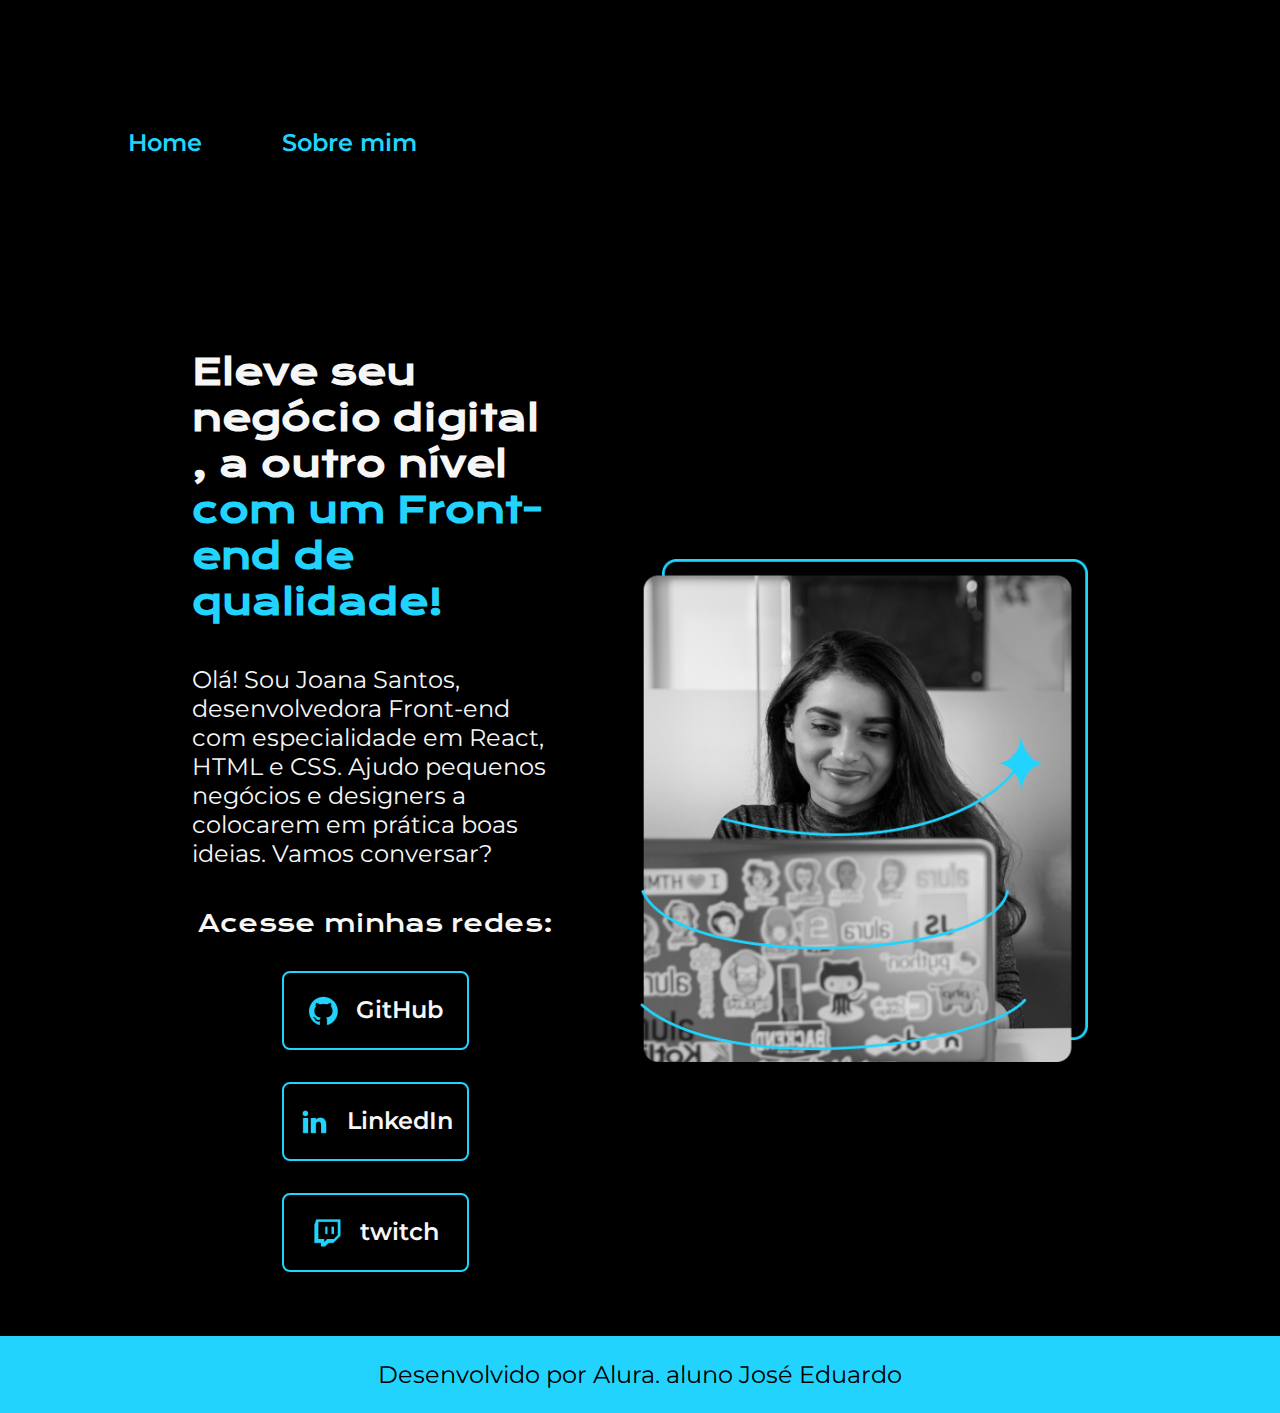
<file: index.html>
<!DOCTYPE html>
<html lang="pt-br">
<head>
    <meta charset="UTF-8"> 
    <meta http-equiv="X-UA-Compatible" content="IE=edge">
    <meta name="viewport" content="width=device-width, initial-scale=1.0">
    
    <title>Portifolio</title>
    <link rel="stylesheet" href="./styles/style.css">
</head>
<body>
    <header class="cabecalho">
        <nav class="cabecalho__menu">
            <a href="index.html" class="cabecalho__menu__link">Home</a>
            <a href="about.html" class="cabecalho__menu__link">Sobre mim
            </a>
        </nav>
    </header>
    <main class="apresentacao">
        <section class="apresentacao__conteudo">
            <h1 class="apresentacao__conteudo__titulo">
                Eleve seu negócio digital , a outro nível 
                <strong class="titulo-destaque">com um Front-end de qualidade!
                </strong></h1>
                <p class="apresentacao__conteudo__texto">Olá! Sou Joana Santos, desenvolvedora 
                Front-end com especialidade em React, HTML e
                CSS. Ajudo pequenos negócios e designers a 
                colocarem em prática boas ideias. Vamos 
                conversar?</p>
                <div class="apresentacao__links">
                    <h2 class="apresentacao__links__subtitulo">Acesse minhas redes:</h2>
                    <a class="apresentacao__links__navegacao" href="https://github.com/guilhermeonrails"><img src="./assets/github.png" >GitHub
                    </a>
                    <a class="apresentacao__links__navegacao" href="https://linkedin.com/in/rafaellaballerini"><img src="./assets/linkedin.png" >LinkedIn
                    </a>
                    <a class="apresentacao__links__navegacao" href="https://twitch.tv/guilimadev"> <img src="./assets/twitch.png" >twitch
                    </a>
            </div>
        </section>
            <img class="apresentacao__imagem" src="./assets/Imagem.png" alt="Foto da Joana Santos programando">
    </main>
    <footer class = "rodape">
        <p>Desenvolvido por Alura.  aluno José Eduardo</p>
    </footer>
</body>
</html>
</file>
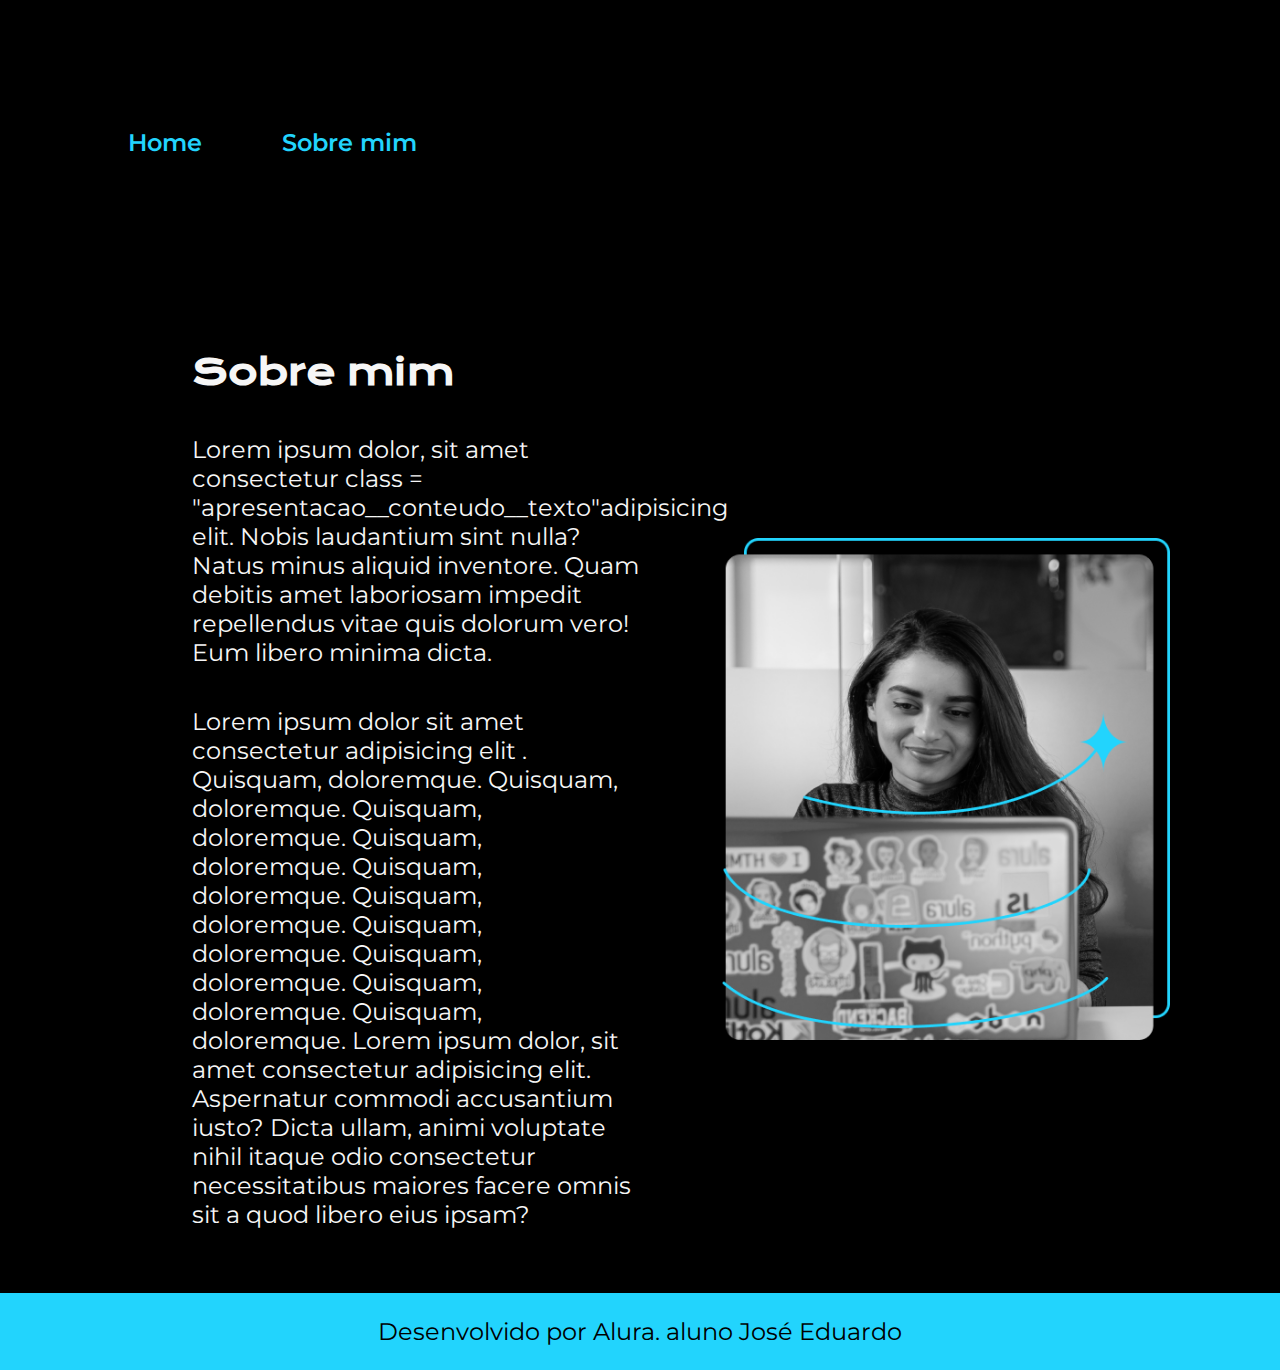
<file: about.html>
<!DOCTYPE html>
<html lang="pt-br">
<head>
    <meta charset="UTF-8">
    <meta name="viewport" content="width=device-width, initial-scale=1.0">
    <title>Sobre mim</title>
    <link rel="stylesheet" href="./styles/style.css">
</head>
<body>
    <header class="cabecalho">
        <nav class="cabecalho__menu">
            <a href="index.html" class="cabecalho__menu__link">Home</a>
            <a href="about.html" class="cabecalho__menu__link">Sobre mim
            </a>
        </nav>
    </header>

    <main class="apresentacao">
        <section class="apresentacao__conteudo">
            <h1 class="apresentacao__conteudo__titulo">Sobre mim</h1>
            <p class = "apresentacao__conteudo__texto">
                Lorem ipsum dolor, sit amet consectetur  class = "apresentacao__conteudo__texto"adipisicing elit. Nobis laudantium sint nulla? Natus minus aliquid inventore. Quam debitis amet laboriosam impedit repellendus vitae quis dolorum vero! Eum libero minima dicta.
            </p>
            <p class = "apresentacao__conteudo__texto">
                Lorem ipsum dolor sit amet consectetur adipisicing elit
                . Quisquam, doloremque. Quisquam, doloremque. Quisquam, doloremque. Quisquam, doloremque. Quisquam, doloremque. Quisquam, doloremque. Quisquam, doloremque. Quisquam, doloremque. Quisquam, doloremque. Quisquam, doloremque. 
                Lorem ipsum dolor, sit amet consectetur adipisicing elit. Aspernatur commodi accusantium iusto? Dicta ullam, animi voluptate nihil itaque odio consectetur necessitatibus maiores facere omnis sit a quod libero eius ipsam?    
            </p>              
        </section>
        <img class="apresentacao__imagem" src="./assets/Imagem.png" alt="Foto da Joana Santos programando">
    </main> 

    <footer class = "rodape">
        <p>Desenvolvido por Alura.  aluno José Eduardo</p>
    </footer>
 
</body>
</html>
</file>
<file: styles/style.css>
/* CSS Document */
@charset "UTF-8";
@import url('https://fonts.googleapis.com/css2?family=Krona+One&family=Montserrat:ital,wght@0,100..900;1,100..900&display=swap');
@import url('https://fonts.googleapis.com/css2?family=Montserrat:ital,wght@0,100..900;1,100..900&display=swap');

:root {
    --cor-primaria:  #000000;
    --cor-secundaria :#f6f6f6 ;
    --cor-terciaria: #22D4FD ;
    --cor-hover: #272727;
    --fonte-primaria: krona one, sans-serif; 
    --font-secundaria: montserrat, sans-serif;   
   
}

*{
    margin: 0;
    padding: 0;
}

body {
    box-sizing: border-box;
    background-color: var(--cor-primaria);
    color: var(--cor-secundaria);
}
.cabecalho {
    padding: 2% 0% 0% 15%;
}

.cabecalho__menu {
    display: flex;
    gap : 80px;    
}

.cabecalho__menu__link {
    font-family: var(--font-secundaria);
    font-size: 1.5rem;
    font-weight: 600;
    color: var(--cor-terciaria);
    text-decoration: none;
  }  

.cabecalho__menu__link:hover {
      /* color: #007bff; */
  }

.apresentacao{
    padding: 5% 15%;
    display:flex;
    align-items: center;
    justify-content: space-between;
    gap: 82px;
}
.apresentacao__conteudo{
    width: 50%;
    display: flex;
    flex-direction: column;
    gap: 40px;
}
.apresentacao__conteudo__titulo{
    font-family: var(--fonte-primaria);
    font-size: 2.25rem;
}

.titulo-destaque{
    color:var(--cor-terciaria);   
}

.apresentacao__conteudo__texto{
    font-family: var(--font-secundaria);
    font-size: 1.5rem;
}
.apresentacao__links{
    display: flex;
    flex-direction: column;
    justify-content: space-between;
    align-items: center;
    gap: 32px;
}

.apresentacao__links__subtitulo{
    font-family: var(--fonte-primaria);
    font-weight: 400;
    font-size: 1.5rem;
}

.apresentacao__links__navegacao{   
    display: flex;
    justify-content: center;
    gap: 16px;
    width: 50%;
    border: 2px solid var(--cor-terciaria);
    text-align: center;
    border-radius: 8px;
    font-size: 1.5rem;
    font-weight: 600;
    padding: 21.5px 0;
    text-decoration: none;
    color: var(--cor-secundaria);
    font-family: var(--font-secundaria);
}

.apresentacao__links__link:hover{   
    background-color: var(--cor-hover);
}
.apresentacao__imagem{
    width: 50%;
}

.rodape{
 padding: 24px;
 color: var(--cor-primaria);
 background-color: var(--cor-terciaria);
 text-align: center;
 font-family: var(--font-secundaria);
 font-size: 1.5rem;
 font-weight: 400;
}
    .cabecalho {
        padding: 10%;
    }
    @media (max-width: 1200px) {
        
        .cabecalho {
            padding: 10%;
        }
        .cabecalho__menu {
            justify-content: center;
        }
        .apresentacao {
            flex-direction: column-reverse;
            padding: 5%;
        }
        .apresentacao__conteudo {
            width: auto;
        }
    }
</file>
